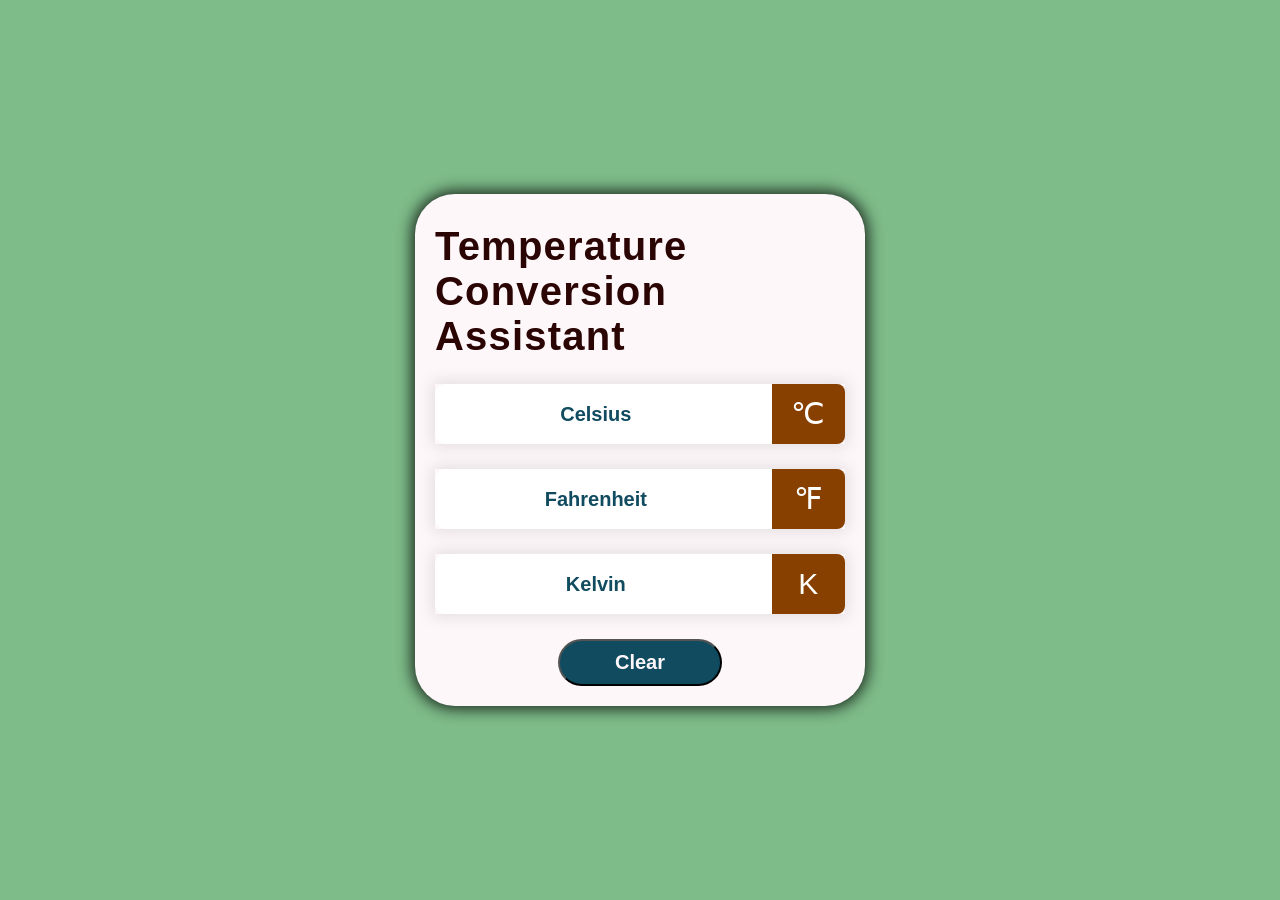
<file: Oasis Task 1-3-TemperatureConv/index.html>
<!DOCTYPE html>
<html lang="en">
<head> 
    <meta charset="UTF-8">
    <meta http-equiv="X-UA-Compatible" content="IE=edge">
    <meta name="viewport" content="width=device-width,initial-scale=1.0">    

    <title>Oasis Internship Task:01-3-TEMPERATURE CONVERSION WEBSITE</title>
    <link rel="stylesheet" href="style.css">
   
</head>
<body>
    
<div class="container">

    <div class="title">
        <h1>Temperature Conversion Assistant</h1>
        <span class="Temperature-icon"><i class="fa-solid fa-temperature-three-quarters"></i></span>
    </div>

    <div id="celsius">
        <input type="number" name="" placeholder="Celsius">
        <span class="icon">&#8451</span>
    </div>
    <div id="fahrenheit">
        <input type="number" name="" placeholder="Fahrenheit">
        <span class="icon">&#8457</span>
    </div>
    <div id="kelvin">
        <input type="number" name="" placeholder="Kelvin">
        <span class="icon">&#8490</span>
    </div>

    <div class="button">
        <button> Clear</button>
   
</div>
</div>
<script src="script.js"></script>
</body>
</html>
</file>
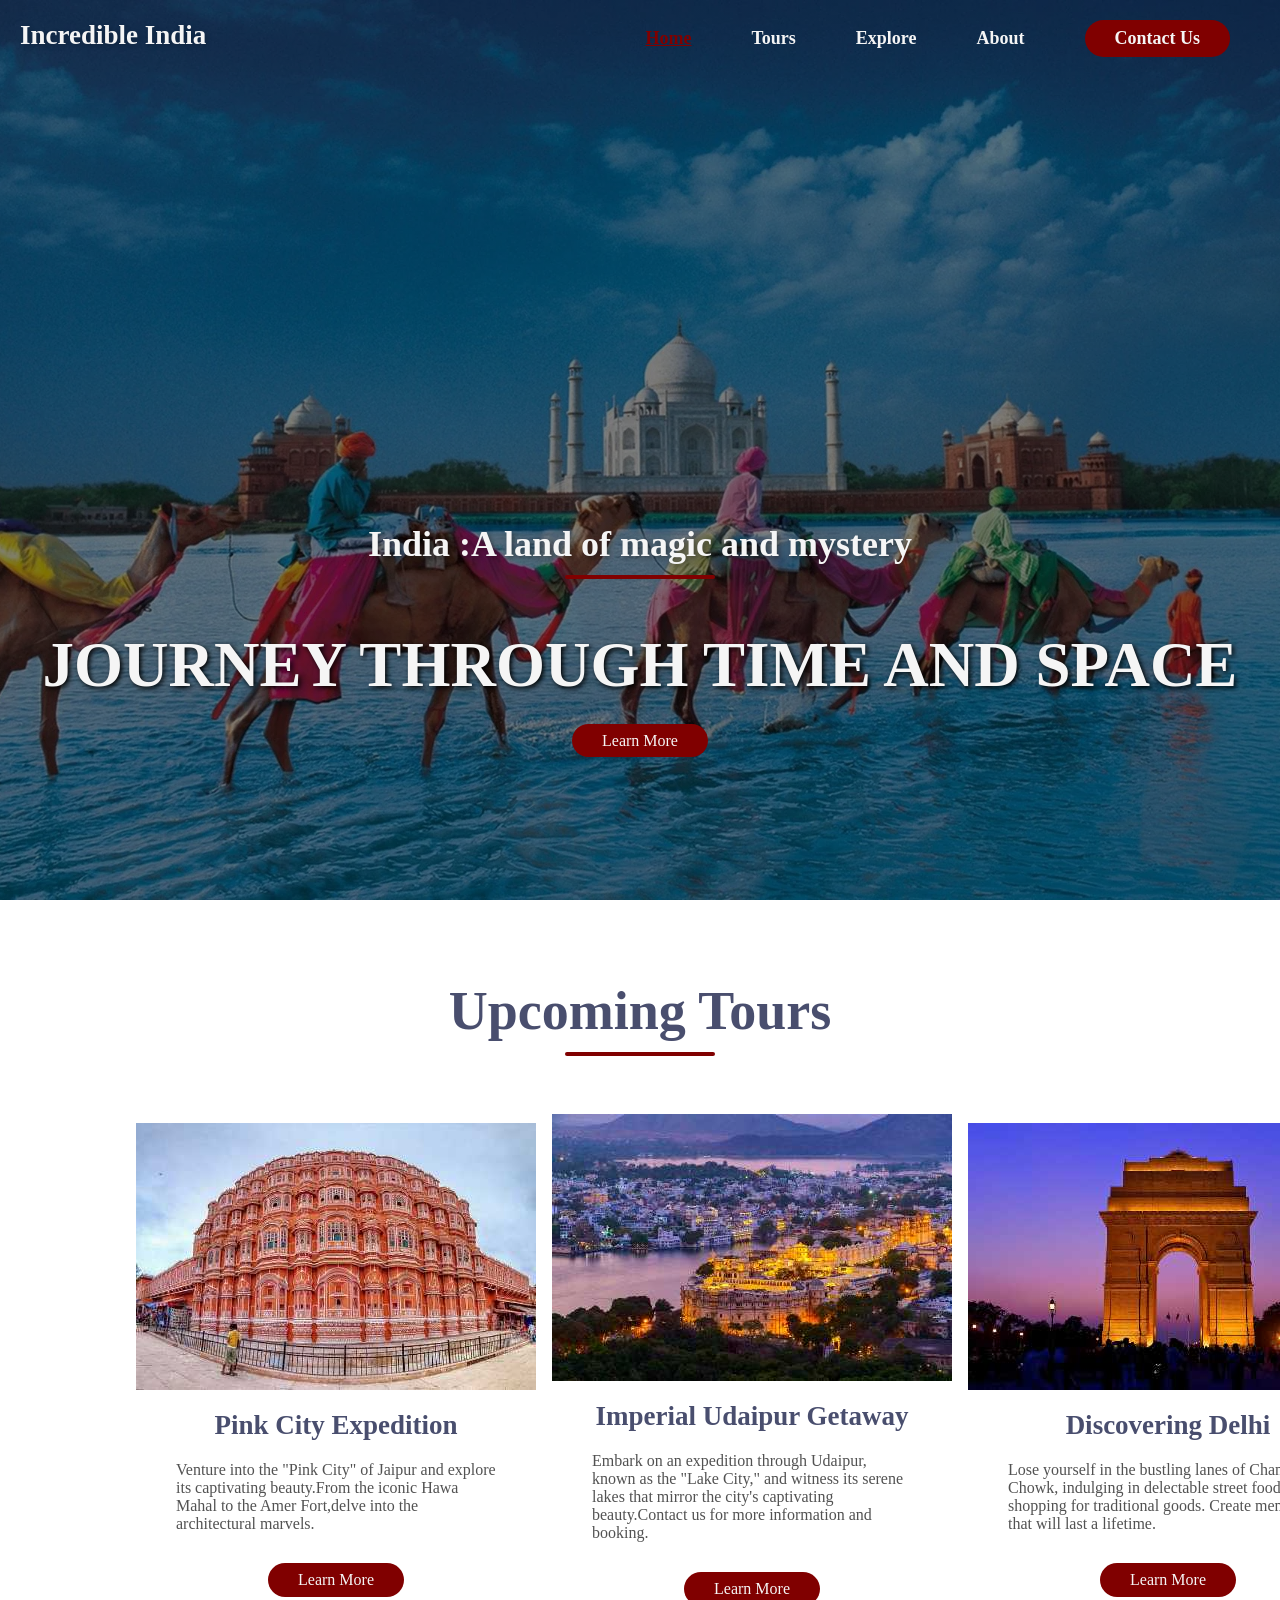
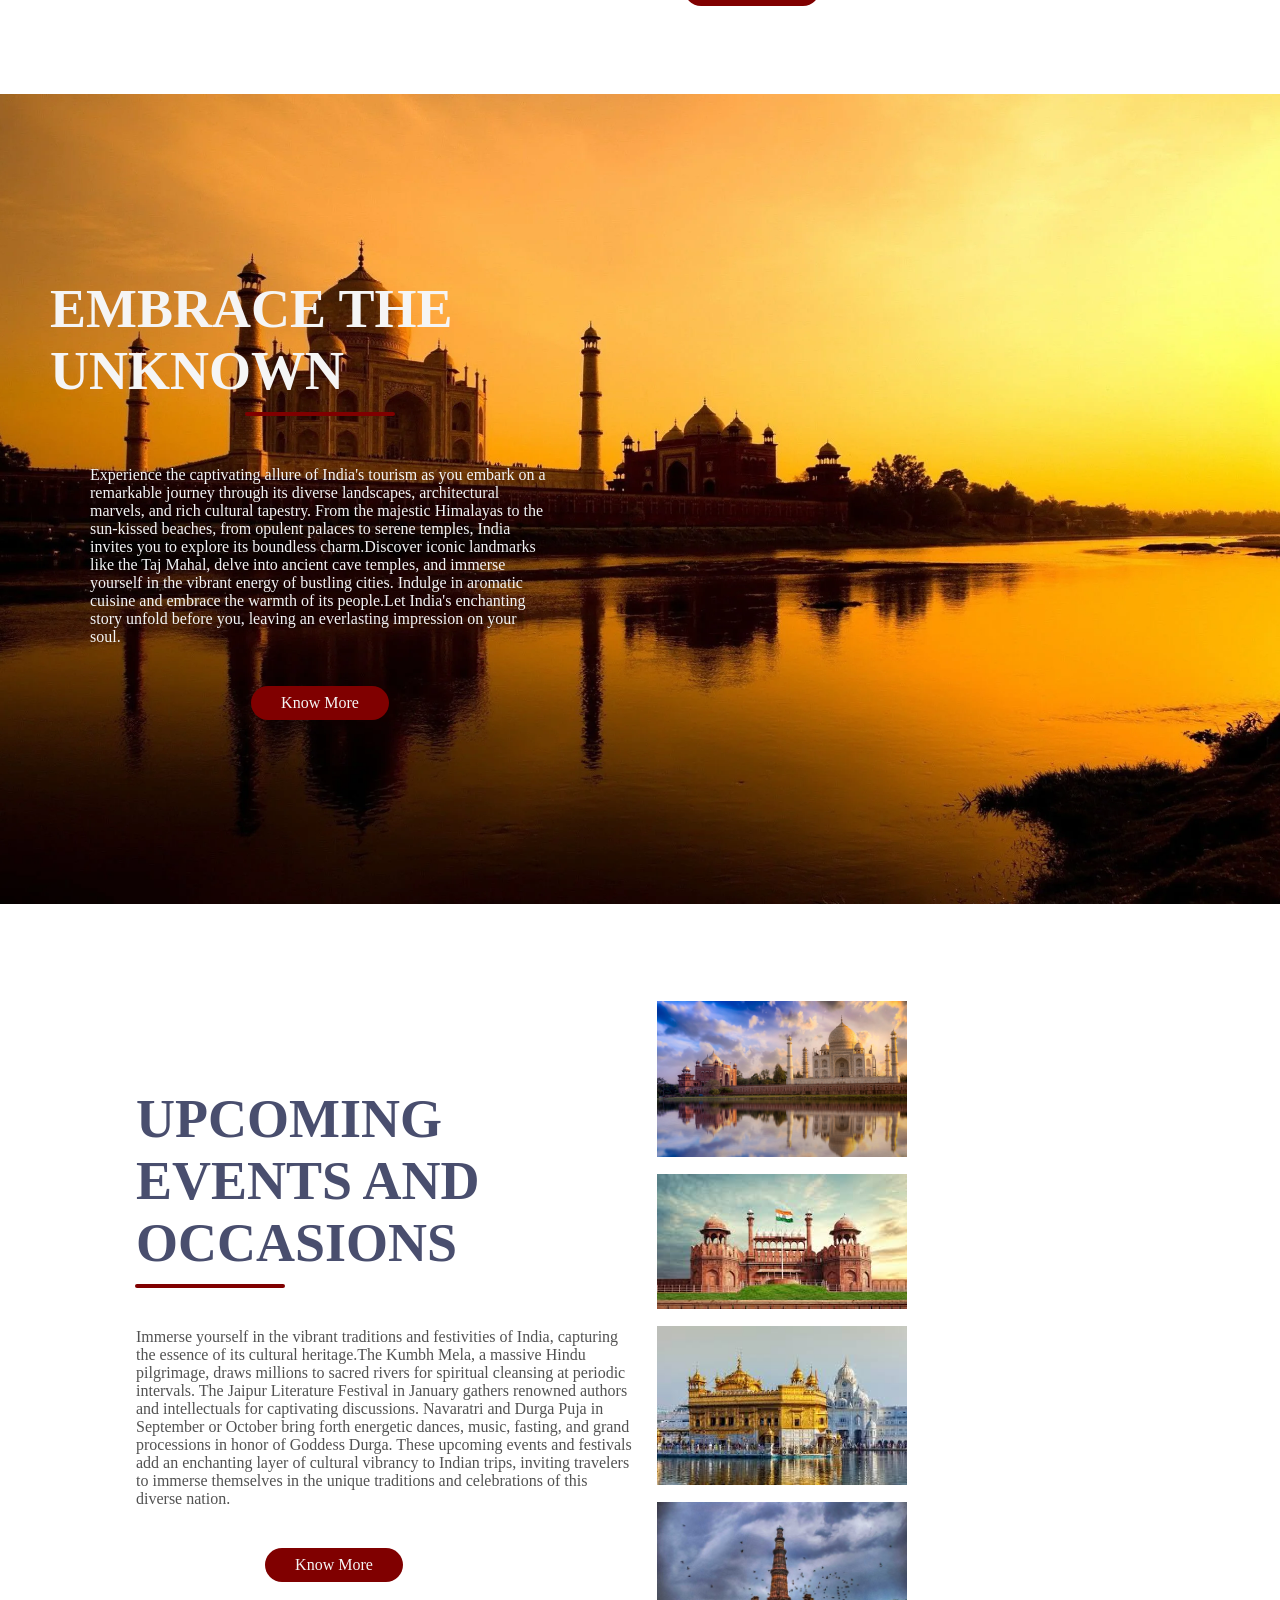
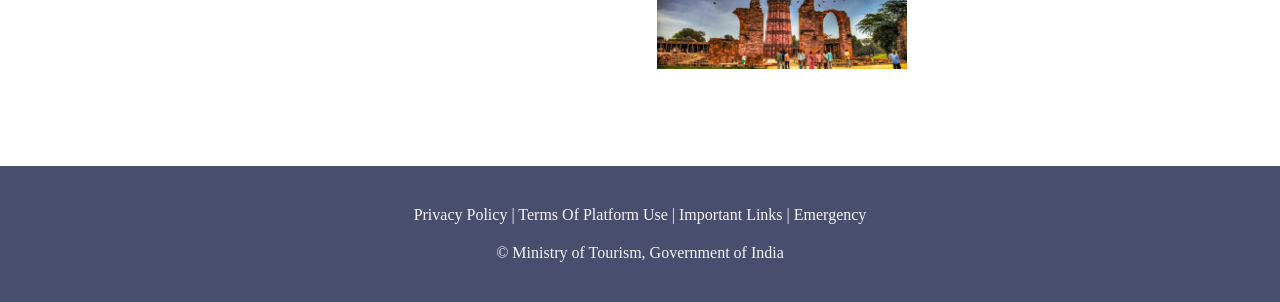
<file: Oasis Task1-1-Landing Page/index.html>
<!DOCTYPE html>
<html lang="en">
<head> 
    <meta charset="UTF-8">
    <meta http-equiv="X-UA-Compatible" content="IE=edge">
    <meta name="viewport" content="width=device-width,initial-scale=1.0">

    <title>Oasis Internship Task:01 (1:Landing Page)</title>
    <link rel="stylesheet" href="style.css">
</head>
<body>
    <!--Navbar-->
    <nav class="navbar">
        <h1 class="logo">Incredible India</h1>
        <ul class="nav-links">
            <li class="active"><a href="#"></a> </a> Home</li>
            <li><a href="#"></a> </a> Tours</li>
            <li><a href="#"></a> </a> Explore</li>
            <li><a href="#"></a> </a> About</li>
            <li class="ctn"><a href="#"></a> </a> Contact Us</li>
        </ul>
        <img src="./menu-btn.png" alt="" class="menu-btn">
    </nav>
    <header>
        <div class="header-content">
            <h2>India :A land of magic and mystery</h2>
            <div class="line"></div>
            <h1>
                JOURNEY THROUGH TIME AND SPACE
            </h1>
            <a href="#" class="ctn">Learn More</a>
        </div>
    </header>
<!--EVENTS-->
<section class="events">
    <div class="title">
        <h1>Upcoming Tours</h1>
    </div>
   
    <div class="line"></div>
<div class="row">
    <div class="col">
        <img src="./img1.png" alt="">
        <h4>Pink City Expedition</h4>
        <p>Venture into the "Pink City" of Jaipur and explore its captivating beauty.From the iconic Hawa Mahal to the Amer Fort,delve into the architectural marvels.</p>
        <a href="#" class="ctn">Learn More</a>
    </div>

    <div class="col">
        <img src="./img2.png" alt="">
        <h4>Imperial Udaipur Getaway</h4>
        <p>Embark on an expedition through Udaipur, known as the "Lake City," and witness its serene lakes that mirror the city's captivating beauty.Contact us for more information and booking.</p>
        <a href="#" class="ctn">Learn More</a>
    </div>

    <div class="col">
        <img src="./img3.png" alt="">
        <h4>Discovering Delhi</h4>
        <p>Lose yourself in the bustling lanes of Chandni Chowk, indulging in delectable street food and shopping for traditional goods. Create memories that will last a lifetime.</p>
        <a href="#" class="ctn">Learn More</a>
    </div>
</div>
</section>

<section class="explore">
<div class="explore-content">
    <h1>
      EMBRACE THE UNKNOWN
       </h1>
       <div class="line"></div>
       <p>Experience the captivating allure of India's tourism as you embark on a remarkable journey through its diverse landscapes, architectural marvels, and rich cultural tapestry. From the majestic Himalayas to the sun-kissed beaches, from opulent palaces to serene temples, India invites you to explore its boundless charm.Discover iconic landmarks like the Taj Mahal, delve into ancient cave temples, and immerse yourself in the vibrant energy of bustling cities. Indulge in aromatic cuisine and embrace the warmth of its people.Let India's enchanting story unfold before you, leaving an everlasting impression on your soul. </p>
       <a href="#" class="ctn">Know More</a>
</div>
</section>


<section class="events">
<div class="row">
    <div class="col content-col">
        <h1>UPCOMING EVENTS AND OCCASIONS </h1>
        <div class="line"></div>
        <p>Immerse yourself in the vibrant traditions and festivities of India, capturing the essence of its cultural heritage.The Kumbh Mela, a massive Hindu pilgrimage, draws millions to sacred rivers for spiritual cleansing at periodic intervals. The Jaipur Literature Festival in January gathers renowned authors and intellectuals for captivating discussions. Navaratri and Durga Puja in September or October bring forth energetic dances, music, fasting, and grand processions in honor of Goddess Durga. These upcoming events and festivals add an enchanting layer of cultural vibrancy to Indian trips, inviting travelers to immerse themselves in the unique traditions and celebrations of this diverse nation.</p>
<a href="#" class="ctn">Know More</a>

</div>
<div class="col image-col">
<div class="image-gallery">
    <img src="./img4.png" alt="">
    <img src="./img5.png" alt="">
    <img src="./img6.png" alt="">
    <img src="./img7.png" alt="">
</div>
</div>
</div>
</section>
<section class="footer">
    <p>Privacy Policy | Terms Of Platform Use | Important Links | Emergency </p>

        <p>© Ministry of Tourism, Government of India</p>
</section>

    <script>
        const menuBtn =document.querySelector('.menu-btn')   
   const navlinks=document.querySelector('.nav-links')
   menuBtn.addEventListener('click',()=>{
navlinks.classList.toggle('mobile-menu')
   })


   </script>
</body>
</html>
</file>
<file: Oasis Task 1-3-TemperatureConv/style.css>
*{
    margin: 0;
    padding: 0;
    box-sizing: border-box;
}

@keyframes backgroundAnimation {
    0% { background-color:#2B0504; }
    50% { background-color:#114B5F;}
    75% { background-color:#874000;}
    100% { background-color:#7EBC89; }
  }

body{
    display: flex;
    justify-content: center;
    align-items: center;
    min-height: 100vh;
    background-color: #7EBC89;
    animation: backgroundAnimation 5s infinite;
}

.container{
    max-width: 450px;
    background: #FDF7FA;
    border-radius: 40px;
    box-shadow: 0px 0px 15px 3px rgba(0,0,0,0.8);
    font-family:Arial;
    padding: 20px;
}

.title{
    display: flex;
    justify-content: center;
    align-items: center;
    flex-wrap: wrap-reverse;
    gap: 10px;

}
::placeholder { /* Chrome, Firefox, Opera, Safari 10.1+ */
    color:#114B5F;
    opacity: 1; /* Firefox */
  }

h1{
    color: #2B0504;
    letter-spacing: 1.2px;
    font-size: 40px;
    font-weight: bolder;
    padding: auto;
    
}

#celsius, #fahrenheit, #kelvin{
    display: flex;
    justify-content: center;
    align-items: center;
    margin-top: 25px;
    box-shadow: 0px 0px 15px 3px rgba(0,0,0,0.1);
   
}

input{
    flex: 5;
    height: 60px;
    font-size: 20px;
    font-weight: 600;
    text-align: center;
    border: none;
    outline: none;
    border-radius: 10px 0 0 10px;
    padding: 0 10px;
    color: #874000;
   
}

.icon{
    flex: 1;
    height: 60px;
    line-height: 60px;
    padding: 0 5px;
    text-align: center;
    font-size: 30px;
    background: #874000;
    color: #fff;
    border-radius: 0 8px 8px 0;
}


.button{
    margin-top: 25px;
    text-align: center;
}


.button button{
   
    outline: none;
    padding: 10px 55px;
    font-size: 20px;
    font-weight: 600;
    border-radius: 25px;
    cursor: pointer;
    transition: 0.5s;
    background-color:#114B5F ;
    color: #FDF7FA;
}

.button button:hover{
    background: #2B0504;
    color: #fff;
}
</file>
<file: Oasis Task1-1-Landing Page/style.css>
@import url('https://fonts.googleapis.com/css2?family=Poppins');
*{
    margin:0;
    padding:0;
    box-sizing:border-box;
}
a{
    text-decoration:none;
}
ul {
    list-style: none;
}

.active{
    color: maroon;
    text-decoration: underline;
    font-weight:bolder;
}
body , html{
    overflow-x: hidden;
}

/*Navbar */
.navbar{
position:absolute;
top: 0;
left: 0;
display: flex;
width: 100%;
justify-content: space-between;
padding: 20px;
color: whitesmoke;
font-weight: bold;
font-size: large;

}
.nav-links{
display: flex;
align-items: center;
}
.nav-links li{
    margin: 0 30px;
}
.navbar h1{
    text-shadow:2px 2px 5px rgba(0, 0, 0, 0.20) ;
}

header{
    width:100vw;
    height:100vh;
    /*background-image:url('./header-bg.png');*/
    background:linear-gradient(rgba(0,0,0,0.5),rgba(0,0,0,0.5)),url('./header-bg.png');
    background-position:bottom;
    background-size: cover;
    display: flex;
    align-items: flex-end;
    justify-content:center;   
    
}

.header-content{
    margin-bottom: 150px;
    color: whitesmoke;
    text-align: center; 
   
}

.header-content h2{
    font-size: 4vmin;
    text-shadow: 2px 2px 5px rgba(0, 0, 0, 0.40);
    
}
.line{
    width: 150px;
    height: 4px;
    background:maroon ;
    margin: 10px auto;
    border-radius: 5px; 
}
.header-content h1{
    font-size: 7vmin;
    margin-top: 50px;
    margin-bottom: 30px;
    text-shadow: 2px 2px 5px black;
}
.ctn{
    padding: 8px 30px;
    background: maroon;
    border-radius: 40px;
    color:whitesmoke
   
}
.menu-btn{
    position: absolute;
    top:30px;
    right:30px;
    width: 40px;
    cursor: pointer;
    display: none;
}
/*EVENTS*/
section {
    width: 80%;
    margin: 80px auto;
}
.title{
 
    text-align: center;
    font-size: 4vmin;
    color: rgb(73, 78, 110);}

    .row{
        display: flex;
        align-items: center;
width: 100%;
justify-content: space-between;


    }
    .row .col {
       display: flex;     
       flex-direction: column;
       align-items: center;
       margin:8px;

       
    }
    .events .row{
        margin-top: 50px;
    }
    h4{
        font-size: 3vmin;
        color:rgb(73, 78, 110) ;
        margin: 20px auto;
        
    }
p{

    color: rgb(82, 82, 82);
    padding: 0px 40px;
}
.events .ctn{
    margin-top:30px;


}

.explore{
    width: 100%;
    height: 90vh;
    background-image: url('./bg2.png');
    background-position: center;
    background-size: cover;
    background-repeat: no-repeat;
display: flex;
align-items: center;

}
.explore-content{
width: 50%;
padding: 50px;
color: whitesmoke;
display: flex;
align-items: center;
flex-direction: column;
}
.explore-content h1{
font-size: 6vmin;
}
.explore-content .line{
    margin-bottom: 50px;
}
.explore-content p{
    color: rgb(242, 244, 246);
}
.explore-content .ctn{
    margin-top: 40px;
}
.events .row .col{
    width: 50%;
}
.events .image-gallery{
    display:flex;
    flex-wrap: wrap;
}
.image-gallery img{
    width: 250px;
    margin: 8.5px;
}
.content-col h1{
font-size: 6vmin;
color: rgb(73, 78, 110);
}
.content-col .line{
    margin-left: -1px;
    margin-bottom: 30px;
}
.content-col p{
    padding: 0;
    margin: 10px auto;
}
.content-col .ctn{
    margin-left: -100px;
}
.footer{

    width: 100%;
    min-height:100px;
    padding: 20px 80px;
    margin: 0;
    background-color: rgb(73, 78, 110);
    text-align: center;
    text-decoration: solid;

}
.footer p{
    color: whitesmoke;
    font-size: medium;
    margin: 20px auto;
}


/* /MOBILE DEVICE/ */
@media only screen and (max-width:850px){
   .menu-btn{
    display: block;
   }
   
   
    .navbar{
        padding: 0;
    }
    .logo{
        position: absolute;
        top: 30px;
        left: 30px;
    }
    .nav-links{
        flex-direction: column;
        width: 100%;
        height: 100vh;
        justify-content: center;
        background:rgb(73, 78, 110);
        margin-top: -900px;
        transition: all 0.5s ease;
    }
    .mobile-menu{
        margin-top: 0px;
        border-bottom-right-radius: 30%;
    }
    .nav-links li{
        margin: 30px auto;
    }


    /*tour*/
    .row{
        flex-direction: column;
    }
    .row .col{
        margin:20px auto;
    }
    .col img{
        max-width: 90%;
    }

    /*explore*/
    .explore-content{
        width: 100%;
    }
    .events .col{
        width: 100%;
    }
    .image-gallery{
        justify-content: center;
        align-items: center;
    }
    .image-gallery img{
        width: 90%;
    }
    .footer{
        padding: 10px;
    }
}
/*animation*/
img{
    transition: transform .3s ease;
}
img:hover {
transform: scale(1.1);
}
.ctn:hover{
    background: whitesmoke;
    color: maroon;
    box-shadow: 2px 2px 5px rgba(0, 0, 0, 0.63);
}
li:hover {
    color:maroon
   
}
</file>
